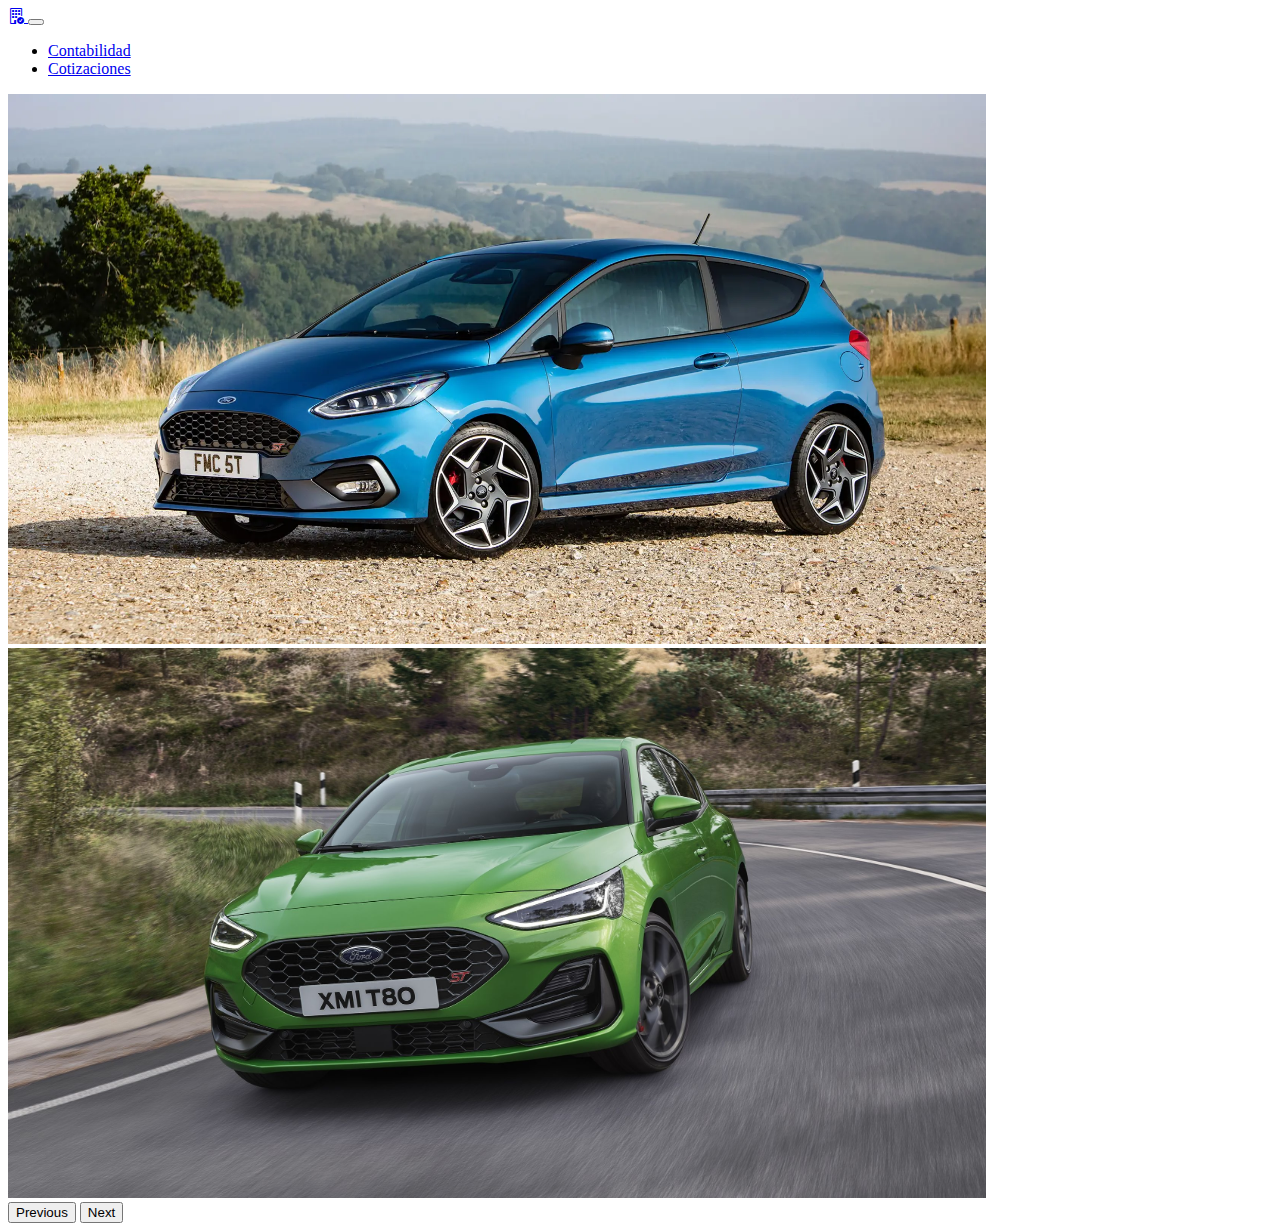
<file: index.html>
<!DOCTYPE html>
<html lang="en">

<head>
    <meta charset="UTF-8">
    <meta http-equiv="X-UA-Compatible" content="IE=edge">
    <meta name="viewport" content="width=device-width, initial-scale=1.0">
    <title>Consecionaria</title>
    <link href="https://cdn.jsdelivr.net/npm/bootstrap@5.3.0-alpha1/dist/css/bootstrap.min.css" rel="stylesheet"
        integrity="sha384-GLhlTQ8iRABdZLl6O3oVMWSktQOp6b7In1Zl3/Jr59b6EGGoI1aFkw7cmDA6j6gD" crossorigin="anonymous">
    <link rel="stylesheet" href="https://cdn.jsdelivr.net/npm/bootstrap-icons@1.10.3/font/bootstrap-icons.css">

</head>
<body>
    </header>
    <nav class="navbar navbar-expand-lg bg-body-tertiary bg-primary P-3">
        <div class="container-fluid d-flex justify-content-left">
            <a class="navbar-brand" href="https://www.zara.com/ec/" target="_blank">
                <i class="bi bi-building-check fs-2 text-primary-emphasis"></i>
            </a>
            <button class="navbar-toggler" type="button" data-bs-toggle="collapse"
                data-bs-target="#navbarSupportedContent" aria-controls="navbarSupportedContent" aria-expanded="false"
                aria-label="Toggle navigation">
                <span class="navbar-toggler-icon"></span>
            </button>
            <div class="collapse navbar-collapse" id="navbarSupportedContent">
                <ul class="navbar-nav me-auto mb-2 mb-lg-0">
                    <li class="nav-item">
                        <a class="nav-link" href="contabilidad.html">Contabilidad</a>
                    </li>
                    <li class="nav-item">
                        <a class="nav-link" href="Cotizacion.html">Cotizaciones</a>
                    </li>
                </ul>
                <form class="d-flex" role="search">
                </form>
            </div>
        </div>
    </nav>
    <div id="carouselExample" class="carousel slide">
        <div class="carousel-inner">
            <div class="carousel-item active">
                <img src="imagenes/imgC4.png" class="d-block w-100" alt="..." height="550px" >
            </div>
            <div class="carousel-item">
                <img src="imagenes/imgC3.png" class="d-block w-100" alt="..." height="550px" >
            </div>
        </div>
        <button class="carousel-control-prev" type="button" data-bs-target="#carouselExample" data-bs-slide="prev">
            <span class="carousel-control-prev-icon" aria-hidden="true"></span>
            <span class="visually-hidden">Previous</span>
        </button>
        <button class="carousel-control-next" type="button" data-bs-target="#carouselExample" data-bs-slide="next">
            <span class="carousel-control-next-icon" aria-hidden="true"></span>
            <span class="visually-hidden">Next</span>
        </button>
    </div>
    <script src="https://cdn.jsdelivr.net/npm/bootstrap@5.3.0-alpha1/dist/js/bootstrap.bundle.min.js"
        integrity="sha384-w76AqPfDkMBDXo30jS1Sgez6pr3x5MlQ1ZAGC+nuZB+EYdgRZgiwxhTBTkF7CXvN"
        crossorigin="anonymous"></script>
</body>

</html>
</file>
